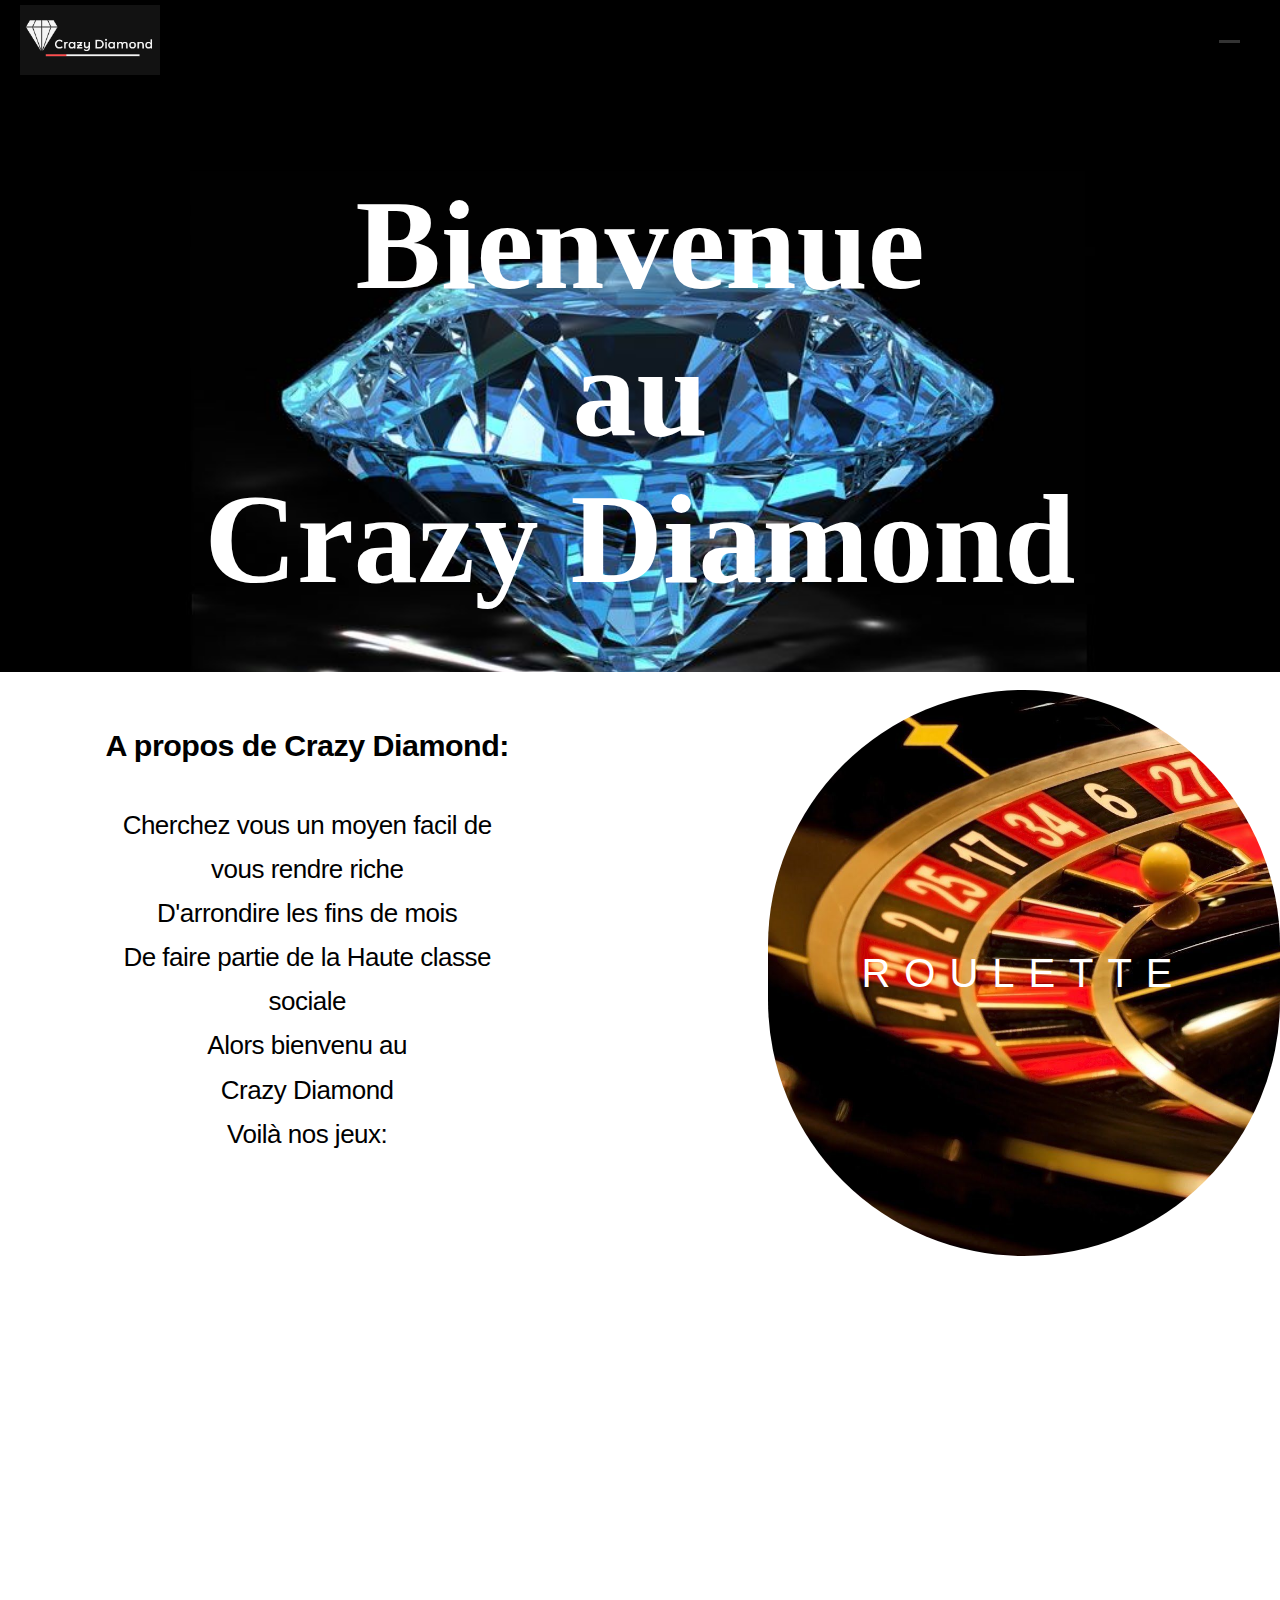
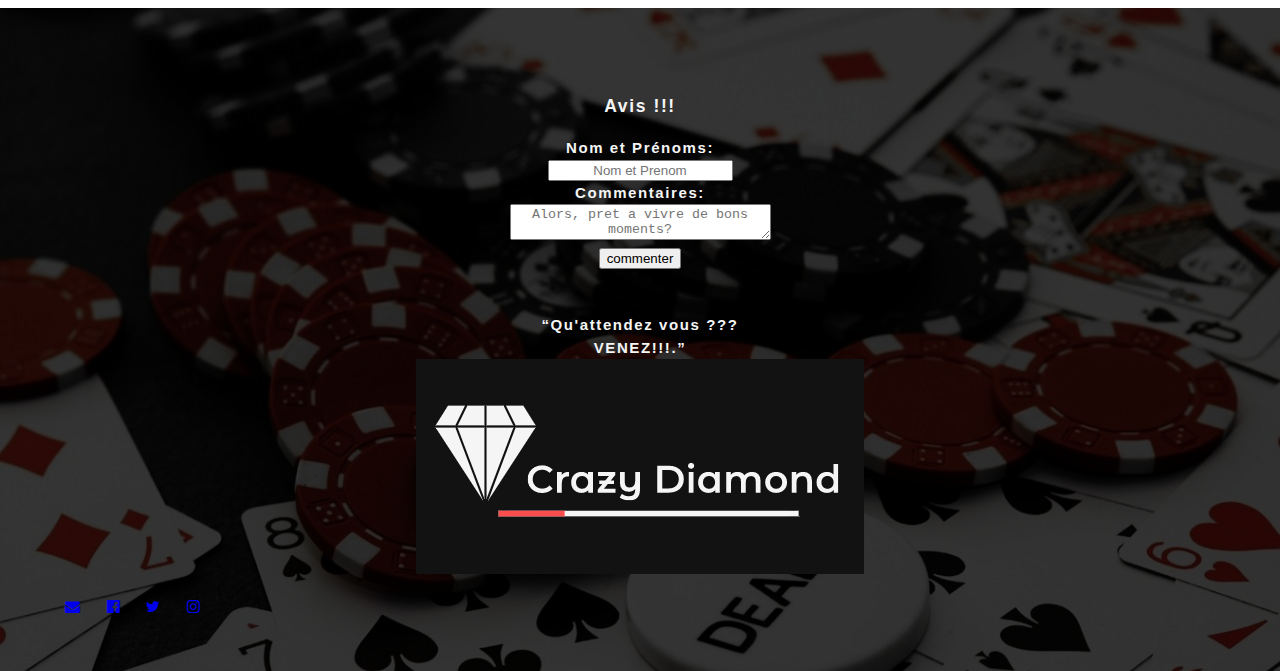
<file: index.html>
<!DOCTYPE html>
<html lang="en">
  <head>
    <meta charset="UTF-8">
    <meta name="viewport" content="width=, initial-scale=1.0">
    <link rel="stylesheet" href="Casino.css">
    <link rel="stylesheet" href="https://stackpath.bootstrapcdn.com/font-awesome/4.7.0/css/font-awesome.min.css">
    <title>Crazy Diamond</title>
</head>

        <!-- l'entete-->
<header class="header">
    <a href="./index.html" class="logo"><img id="logo" src="./MesDocuments/Screenshot (183).png" alt="Let's share the world"></a>
    <input type="checkbox" class="menu-btn" id="menu-btn">
    <label for="menu-btn" class="menu-icon"><span class="nav-icon"></span></label>
    <ul class="menu"><h3>
        <li id="deux"><a href="./index.html">ACCUEIL</a></li>
        <li id="un"><a href="./Roulette.html">Roulette</a></li>
    </ul>
</header>
<br><br><br><br>
<body>

<div class="rowx1" style="height: 600px;background-size: cover;background-image: url(./MesDocuments/debbie-fan-KVmKINrtLVk-unsplash.jpg);">
    <div class="Atexte">
        <h1 style="padding: 100px 0px 200px 0px; color: white;">Bienvenue<br> au <br><strong>Crazy Diamond</strong><br></h1>
    </div>
</div>

<br>

<div class="rowx2" style="height: 900px;">
    <div class="Btexte" style="height:inherit;width: 48%;float: left;font-size: 26px;line-height: 1.7;letter-spacing: -0.019em;font-weight: 100;font-style: normal;">
        <h3>A propos de Crazy Diamond:</h3>
        <P style="margin: 0px 100px;">Cherchez vous un moyen facil de vous rendre riche <br> D'arrondire les fins de mois<br>De faire partie de la Haute classe sociale<br>Alors bienvenu au<br> <strong>Crazy Diamond</strong><br> Voilà nos jeux:</P>
    </div>
    <div class="Bimage" style="width: 40%;height:40% inherit;float: right;background-size: cover;background-image: url(./MesDocuments/luke-stackpoole-mOEqOtmuPG8-unsplash.jpg);border-radius: 350px;">
        <a class="transitionStylee" href="./Roulette.html"><h2>ROULETTE</h2></a>
    </div>
</div>


<br>


</body>

<footer style="background-size: cover;background-image: url(./MesDocuments/fuji-monochrome-7m.jpg);font-size: 15px;line-height: 1.5;letter-spacing: 0.106em;font-weight: 900;">
    <div class="footer">
        <div class="footercontainer" style="color: whitesmoke;background-color: rgba(0, 0, 0, 0.795);">
            <div>
            <form class="formulaire">
                <br><br><br>    
                    <h3>Avis !!!</h3>
                    <div>
                        <label for="NometPr&eacutenom">Nom et Pr&eacutenoms:</label><br>
                        <input type="text" placeholder="Nom et Prenom">
                    </div>
                    <div>
                        <label>Commentaires:</label><br>
                        <textarea placeholder="Alors, pret a vivre de bons moments?" name="commentaire" cols="30" rows="2"></textarea><br>
                        <input type="submit" value="commenter">
                    </div>
                    <div>
                        <br><br>
            </form>
            </div>
            <div class="citation">
                    <q>Qu'attendez vous ???<br>VENEZ!!!.</q>
                    <br>
                    <a href="#"><img src="./MesDocuments/Screenshot (183).png" alt=""></a>
            </div>
            <div id="media"> 
                <ul>
                    <li><a href="mailto:marwan.rabe150@gmail.com"><i class="fa fa-envelope" aria-hidden="true"></i></a>
                    </i></li>
                    <li><a href="https://facebook.com" target="_blank"><i class="fa fa-facebook-official" aria-hidden="true"></i></li></a>
                    <li><a href="https://twitter.com" target="_blank"><i class="fa fa-twitter" aria-hidden="true"></i></a>
                    </li>
                    <li><a href="https://instagram.com" target="_blank"><i class="fa fa-instagram" aria-hidden="true"></i></li></a>
                </ul>
            </div>
            <br><br><br><br>
        </div>
    </div>
</footer>
</html>
</file>
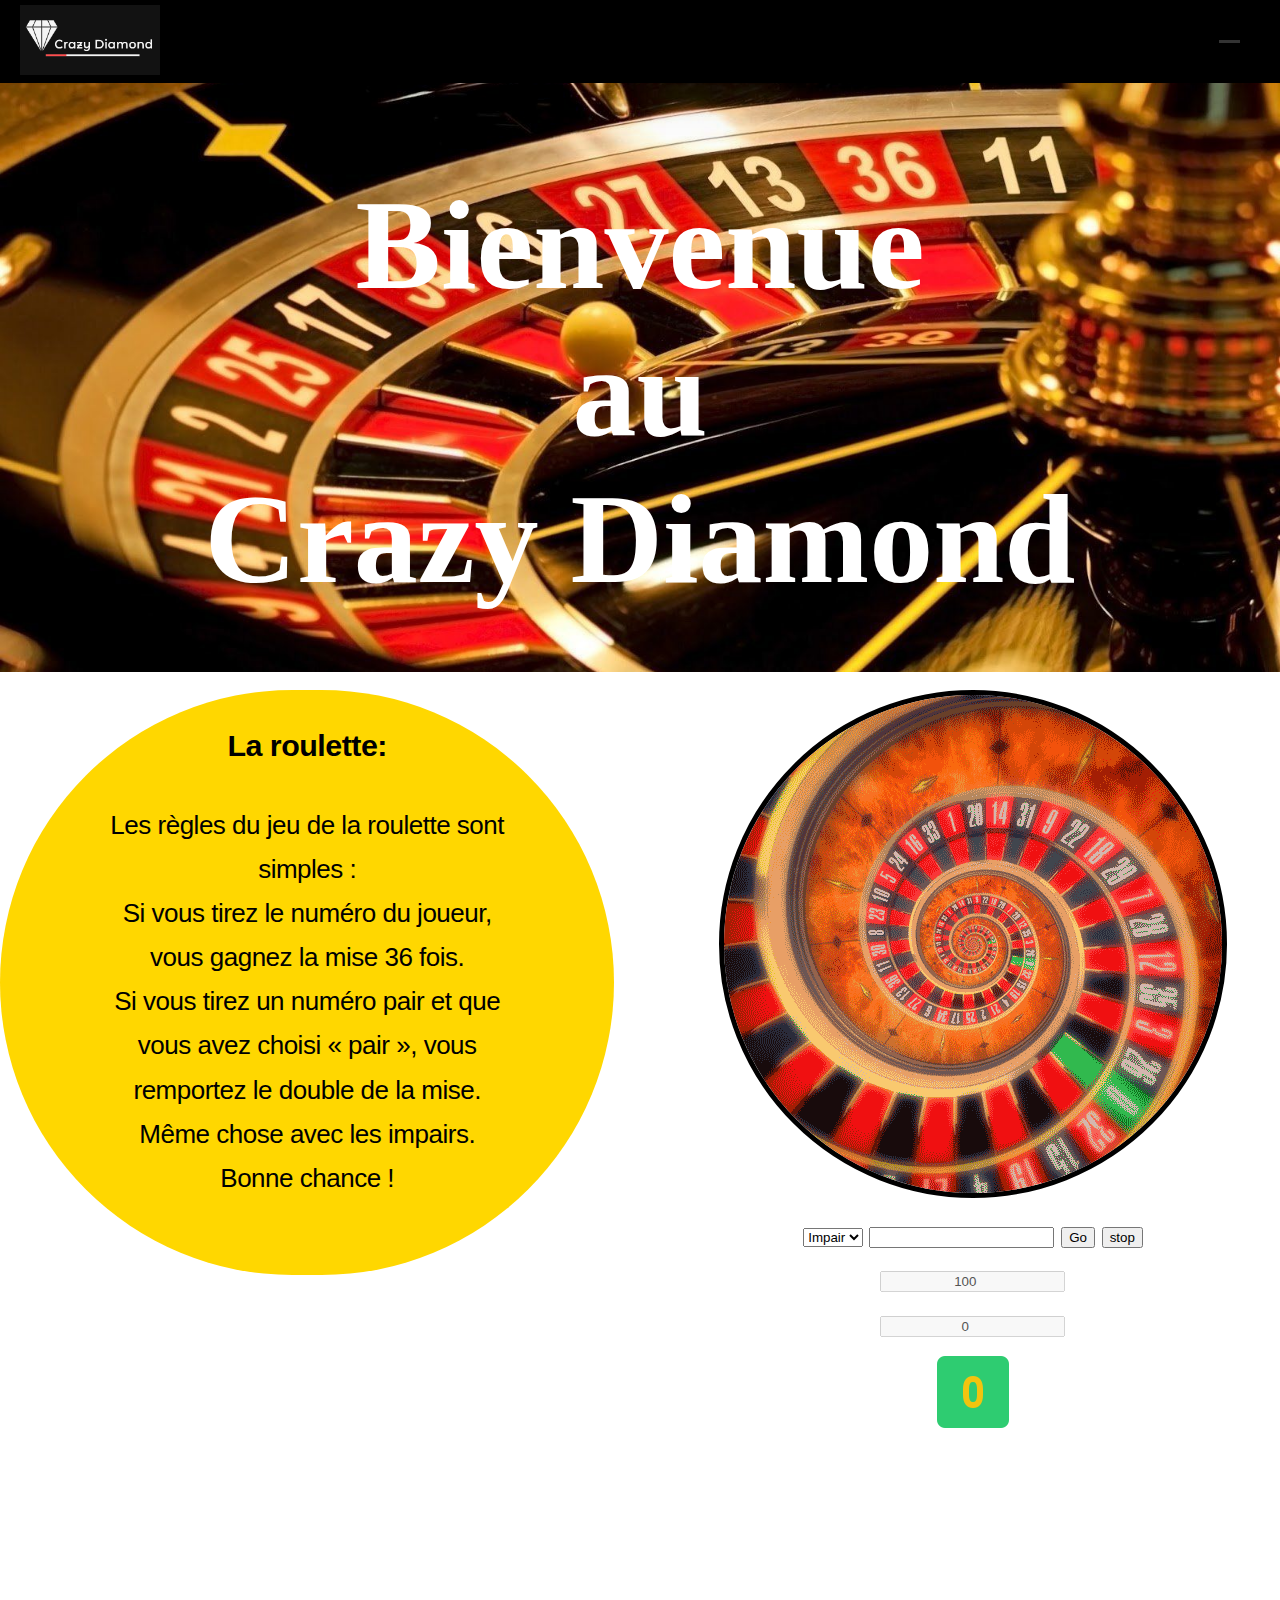
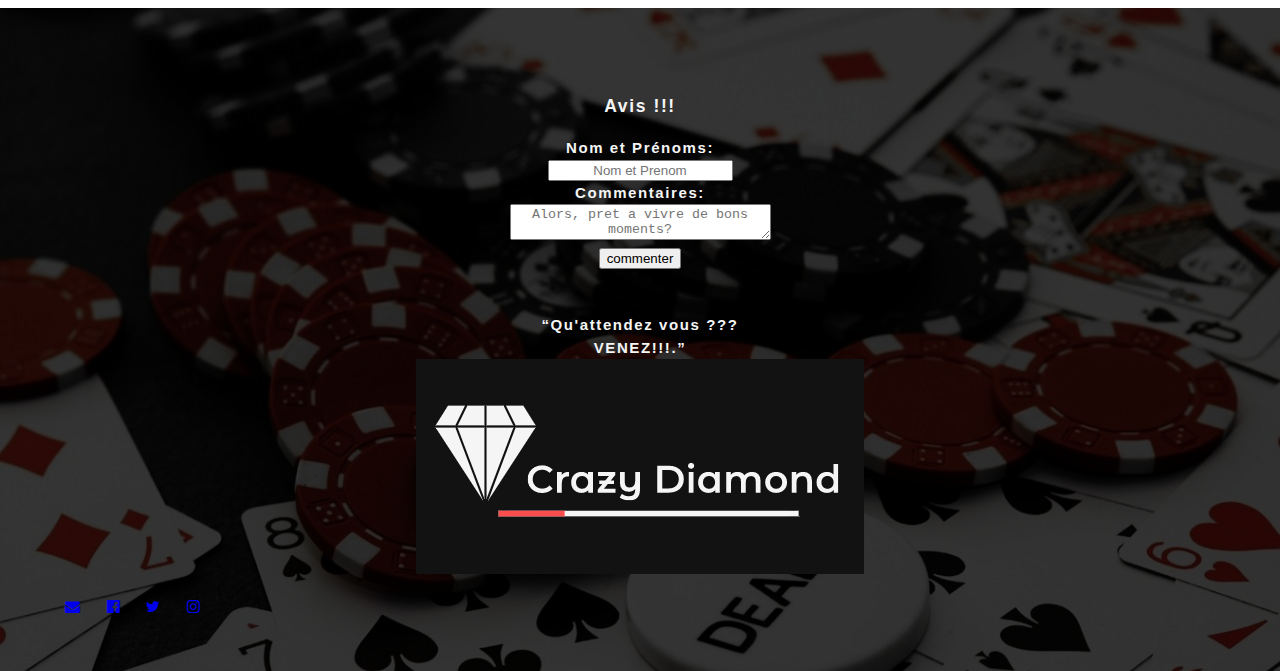
<file: Roulette.html>
<!DOCTYPE html>
<html lang="en">
  <head>
    <meta charset="UTF-8">
    <meta name="viewport" content="width=, initial-scale=1.0">
    <link rel="stylesheet" href="Casino.css">
    <link rel="stylesheet" href="https://stackpath.bootstrapcdn.com/font-awesome/4.7.0/css/font-awesome.min.css">
    <title>Crazy Diamond</title>
</head>
<script type="text/javascript" src="Roulette.js"></script>


        <!-- l'entete-->
<header class="header">
    <a href="./index.html" class="logo"><img id="logo" src="./MesDocuments/Screenshot (183).png" alt="Let's share the world"></a>
    <input type="checkbox" class="menu-btn" id="menu-btn">
    <label for="menu-btn" class="menu-icon"><span class="nav-icon"></span></label>
    <ul class="menu"><h3>
        <li id="deux"><a href="./index.html">ACCUEIL</a></li>
        <li id="un"><a href="./Roulette.html">Roulette</a></li>
    </ul>
</header>
<br><br><br><br>
<body>

<div class="rowx1" style="height: 600px;background-size: cover;background-image: url(./MesDocuments/luke-stackpoole-mOEqOtmuPG8-unsplash.jpg);">
    <div class="Atexte">
        <h1 style="padding: 100px 0px 200px 0px; color: white;">Bienvenue<br> au <br><strong>Crazy Diamond</strong><br></h1>
    </div>
</div>

<br>

<div class="rowx2" style="height: 900px;">
    <div class="Btexte" style="height:65%;width: 48% ;float: left;font-size: 26px;line-height: 1.7;letter-spacing: -0.019em;font-weight: 100;font-style: normal;background-color:gold;border-radius: 300px;">
        <h3>La roulette:</h3>
        <P style="margin: 0px 100px;"> Les règles du jeu de la roulette sont simples : <br> Si vous tirez le numéro du joueur, vous gagnez la mise 36 fois.
            <br>Si vous tirez un numéro pair et que vous avez choisi « pair », vous remportez le double de la mise. <br> Même chose avec les impairs.
         <br>Bonne chance !</p>
    </div>
    <div class="Btexte" style="height:inherit;width: 48%;float: right;font-size: 26px;line-height: 1.7;letter-spacing: -0.019em;font-weight: 100;font-style: normal;">
        <img id="gif" src="./Annotation 2020-08-05 153154.png"   style="border-radius: 300px;border: solid 5px;"><br>
        <select id="iso">
            <option class="pari" value="impair">Impair</option>
            <option class="pari" value="pair">Pair</option>
            <option class="pari" value="2">2</option>
            <option class="pari" value="3">3</option>
            <option class="pari" value="4">4</option>
            <option class="pari" value="5">5</option>
            <option class="pari" value="6">6</option>
            <option class="pari" value="7">7</option>
            <option class="pari" value="8">8</option>
            <option class="pari" value="9">9</option>
            <option class="pari" value="10">10</option>
            <option class="pari" value="11">11</option>
            <option class="pari" value="12">12</option>
            <option class="pari" value="13">13</option>
            <option class="pari" value="14">14</option>
            <option class="pari" value="15">15</option>
            <option class="pari" value="16">16</option>
            <option class="pari" value="17">17</option>
            <option class="pari" value="18">18</option>
            <option class="pari" value="19">19</option>
            <option class="pari" value="20">20</option>
            <option class="pari" value="21">21</option>
            <option class="pari" value="22">22</option>
            <option class="pari" value="23">23</option>
            <option class="pari" value="24">24</option>
            <option class="pari" value="25">25</option>
            <option class="pari" value="26">26</option>
            <option class="pari" value="27">27</option>
            <option class="pari" value="28">28</option>
            <option class="pari" value="29">29</option>
            <option class="pari" value="30">30</option>
            <option class="pari" value="31">31</option>
            <option class="pari" value="32">32</option>
            <option class="pari" value="33">33</option>
            <option class="pari" value="34">34</option>
            <option class="pari" value="35">35</option>
            <option class="pari" value="36">36</option>
            
        </select>
        <input type="number" id="number" min="0" value="">
        <input type="submit" id="Go" onclick="go()"  value="Go">
        <input type="submit" id="stop" onclick="stop()"  value="stop"><br>
        <input type="number" id="pmj" value="100" disabled><br>
        <input type="number" id="pmo" value="0" disabled>
        <div id="roue">
            <img id="i3" name="slide" src="CHIFFRE/icons8-0-96.png" alt="img">
        </div>
    </div>
    
</div>


<br>


</body>

<footer style="background-size: cover;background-image: url(./MesDocuments/fuji-monochrome-7m.jpg);font-size: 15px;line-height: 1.5;letter-spacing: 0.106em;font-weight: 900;">
    <div class="footer">
        <div class="footercontainer" style="color: whitesmoke;background-color: rgba(0, 0, 0, 0.795);">
            <div>
            <form class="formulaire">
                <br><br><br>    
                    <h3>Avis !!!</h3>
                    <div>
                        <label for="NometPr&eacutenom">Nom et Pr&eacutenoms:</label><br>
                        <input type="text" placeholder="Nom et Prenom">
                    </div>
                    <div>
                        <label>Commentaires:</label><br>
                        <textarea placeholder="Alors, pret a vivre de bons moments?" name="commentaire" cols="30" rows="2"></textarea><br>
                        <input type="submit" value="commenter">
                    </div>
                    <div>
                        <br><br>
            </form>
            </div>
            <div class="citation">
                    <q>Qu'attendez vous ???<br>VENEZ!!!.</q>
                    <br>
                    <a href="#"><img src="./MesDocuments/Screenshot (183).png" alt=""></a>
            </div>
            <div id="media"> 
                <ul>
                    <li><a href="mailto:marwan.rabe150@gmail.com"><i class="fa fa-envelope" aria-hidden="true"></i></a>
                    </i></li>
                    <li><a href="https://facebook.com" target="_blank"><i class="fa fa-facebook-official" aria-hidden="true"></i></li></a>
                    <li><a href="https://twitter.com" target="_blank"><i class="fa fa-twitter" aria-hidden="true"></i></a>
                    </li>
                    <li><a href="https://instagram.com" target="_blank"><i class="fa fa-instagram" aria-hidden="true"></i></li></a>
                </ul>
            </div>
            <br><br><br><br>
        </div>
    </div>
</footer>
</html>
</file>
<file: Casino.css>
body{
    margin: 0;
    font-family: 'Trebuchet MS', 'Lucida Sans Unicode', 'Lucida Grande', 'Lucida Sans', Arial, sans-serif;
}
*{
    text-align: center;
}


/* Le Header */


.header{
    background-color: black;
    box-shadow: 1px 1px 100px 1px rgba(0,0,0, .1);
    position: fixed;
    width: 100%;
    
}
.header ul{
    margin: 0;
    padding:0;
    list-style: none;
    overflow: hidden;
    background-color: #fff;
}
.header ul a{
    display: block;
    outline: 1px solid rgba(0, 0, 0, 0.541);
    padding: 20px;
    border-right: 1px solid #aaa;
    text-decoration: none;
}
.header ul a:hover{
    background-color: #ddd;
    transition:ease 2s;
}
.header .logo img{ 
    float: left;
    display: block;
    width: 140px;
    height: 70px;
}
.header .logo{
    float: left;
    display: block;
    font-size: 0.2em;
    padding: 5px 20px;
}
.header .menu{
    clear:both;
    max-height: 0;
    transition: max-height .2s ease-out;
}
.header .menu-icon{
    padding: 20px 20px;
    margin: 20px;
    position: relative;
    float: right;
    cursor: pointer;
}
.header .menu-icon .nav-icon{
    background: #333;
    display: block;
    width: 21px;
    height: 3px;
    position: relative;
    transition: background .2s ease-out;
}
.header .menu-btn:checked ~ .menu{
    max-height: 250px;
}
.header .menu-btn{
display: none;
}
.header .menu-btn:checked ~ .menu-icon .nav-icon{
    transform:rotate(90deg);
}
.header li{
    float: left;
}
.header li a{
padding: 20px 30px;
}
.header .menu-icon{
    clear: none;
    float: right;
    max-height: none;
}
.header .menu-icon{
    display: block;
}

/* le contenu est de la sorte */

h1{
    margin-top: 0px;
    font-family: Cambria, Cochin, Georgia, Times, 'Times New Roman', serif;
}

.btexte{
    width: 40%;
    margin: 0;
top: 0;
bottom: 0;
}
.Bimg{
    width: 100%;
}
h2{
    color: white;
    padding: 250px 0px;
    font-size: 40px;
    line-height: 0;
    letter-spacing: 0.349em;
    font-weight: 100;
    font-style: normal;
}
h2:hover{
    letter-spacing: 0ex;
}
a{
    text-decoration: none;
}
.transitionStylee :hover{
    cursor: pointer;
    color: white;
    padding: 225px 0px;
    font-size: 40px;
    line-height: 0;
    letter-spacing: 0.349em;
    font-weight: 100;
    font-style: italic;
}
h1{ 
    font-size: 8em;
}
#un{color:black;
    background-color:black;}
#deux{color: black;}

#media a:hover
{
    color: red;
}
ul{
    list-style: none;
}
#media li{margin-left: 25px;
}
ul,li{
    display: block;
    float: left;
}
</file>
